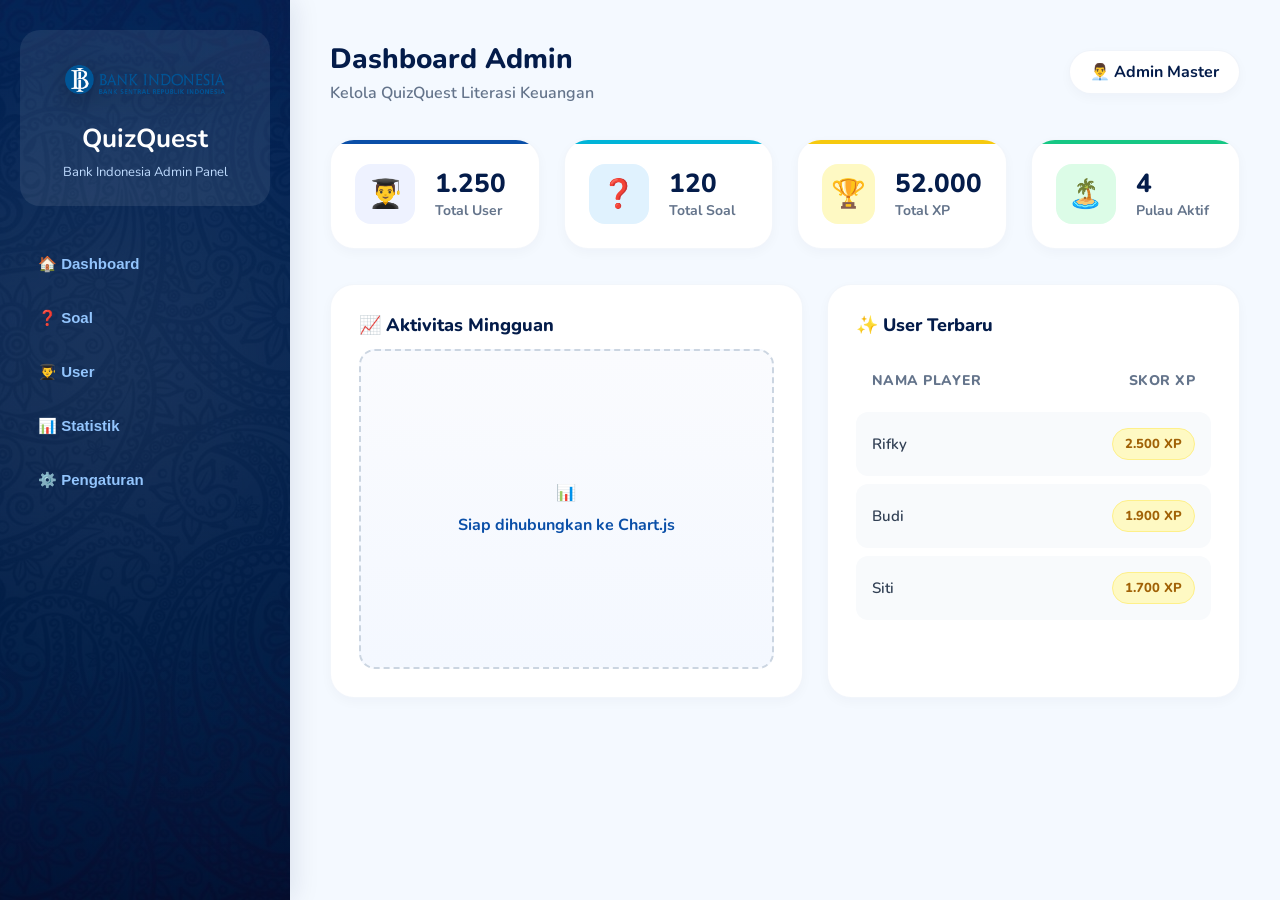
<file: admin/admin.html>
<!doctype html>
<html lang="en">
  <head>
    <meta charset="UTF-8" />
    <meta name="viewport" content="width=device-width, initial-scale=1.0" />
    <title>QuizQuest Admin Panel</title>
    <link rel="stylesheet" href="../css/admin-style.css" />
  </head>
  <body>
    <div class="admin-layout">
      <div class="mobile-header">
        <button id="menuToggle">☰</button>
        <div class="mobile-brand">
          <img src="../assets/images/bi-logo.png" alt="" />
          <span>QuizQuest Admin</span>
        </div>
      </div>

      <div class="sidebar-overlay"></div>

      <aside class="admin-sidebar">
        <div class="admin-brand">
          <img src="../assets/images/bi-logo.png" alt="BI Logo" />

          <h3>QuizQuest</h3>

          <span>Bank Indonesia Admin Panel</span>
        </div>

        <nav class="admin-nav">
          <button class="admin-menu" onclick="AdminApp.showDashboard()">🏠 Dashboard</button>
          <button class="admin-menu" onclick="AdminApp.showQuestions()">❓ Soal</button>
          <button class="admin-menu" onclick="AdminApp.showUsers()">👨‍🎓 User</button>
          <button class="admin-menu" onclick="AdminApp.showStats()">📊 Statistik</button>
          <button class="admin-menu">⚙️ Pengaturan</button>
        </nav>
      </aside>

      <main class="admin-main">
        <div id="admin-content">
          <!-- Dashboard Awal -->
        </div>
      </main>
    </div>

    <script>
      const menuToggle = document.getElementById("menuToggle");
      const sidebar = document.querySelector(".admin-sidebar");
      const overlay = document.querySelector(".sidebar-overlay");
      // menuToggle.addEventListener("click", () => {
      //   sidebar.classList.toggle("show");
      // });

      // menuToggle.addEventListener("click", () => {
      //   sidebar.classList.toggle("show");
      //   overlay.classList.toggle("show");
      // });

      menuToggle.addEventListener("click", () => {
        sidebar.classList.toggle("show");
        overlay.classList.toggle("show");
      });

      overlay.addEventListener("click", () => {
        sidebar.classList.remove("show");
        overlay.classList.remove("show");
      });
    </script>

    <script src="./admin.js"></script>
    <script src="./stats.js"></script>
    <script src="./users.js"></script>
  </body>
</html>
</file>
<file: css/admin-style.css>
@import url("https://fonts.googleapis.com/css2?family=Fredoka+One&family=Nunito:wght@400;600;700;800;900&display=swap");

/* ── CSS Variables ── */
:root {
  --blue-dark: #041c4a; /* Primary: Dark Navy BI */
  --blue-main: #0a4fa8; /* Secondary */
  --blue-light: #2979e8;
  --bg-color: #f4f9ff; /* Background */
  --card-color: #ffffff; /* Card */
  --white: #ffffff;

  /* Status Colors */
  --success: #16c784; /* Success */
  --warning: #f6c90e; /* Warning */
  --info: #00b4d8;
  --danger: #f04438;

  --shadow-sm: 0 4px 12px rgba(4, 28, 74, 0.03);
  --shadow-md: 0 10px 30px rgba(4, 28, 74, 0.06);

  --radius-xl: 24px;
  --radius-lg: 16px;
  --radius-md: 12px;
}

/* ── Reset ── */
*,
*::before,
*::after {
  box-sizing: border-box;
  margin: 0;
  padding: 0;
}

html {
  scroll-behavior: smooth;
}

body {
  font-family: "Nunito", sans-serif;
  background: var(--bg-color);
  min-height: 100vh;
  color: #334155;
  overflow-x: hidden;
  -webkit-tap-highlight-color: transparent;
}

.fredoka {
  font-family: "Fredoka One", cursive;
}

/* ==========================================
   ADMIN LAYOUT
========================================== */
.admin-layout {
  display: flex;
  min-height: 100vh;
}

/* ── SIDEBAR ── */
.admin-sidebar {
  width: 290px;
  background: linear-gradient(180deg, var(--blue-dark) 0%, #021130 100%);

  color: var(--white);

  padding: 30px 20px;

  display: flex;
  flex-direction: column;

  position: sticky;
  top: 0;

  height: 100vh;

  box-shadow: 4px 0 25px rgba(4, 28, 74, 0.1);

  z-index: 10;

  overflow: hidden;
}
.admin-sidebar.show {
  transform: translateX(0);
}

/* Motif Batik */
.admin-sidebar::before {
  content: "";

  position: absolute;
  inset: 0;

  background-image: url("../assets/bg/bg-batik.png");

  background-repeat: no-repeat;
  background-position: center;
  background-size: cover;

  opacity: 0.2;

  pointer-events: none;
}

/* Agar konten di atas batik */
.admin-sidebar > * {
  position: relative;
  z-index: 2;
}

.admin-brand {
  text-align: center;

  padding: 24px 10px;

  margin-bottom: 35px;

  background: rgba(255, 255, 255, 0.08);

  border-radius: 20px;
}

.admin-brand img {
  width: 160px;
  height: auto;

  display: block;
  margin: 0 auto 16px;

  filter: drop-shadow(0 6px 12px rgba(0, 0, 0, 0.25));
}

.admin-brand h3 {
  color: white;
  font-size: 26px;
  margin-bottom: 4px;
}

.admin-brand span {
  color: #bfdbfe;
  font-size: 13px;
}

.admin-nav {
  display: flex;
  flex-direction: column;
  gap: 8px;
}

.admin-menu {
  width: 100%;
  border: none;
  background: transparent;
  color: #93c5fd;
  text-align: left;
  padding: 14px 18px;
  border-radius: var(--radius-md);
  cursor: pointer;
  font-size: 15px;
  font-weight: 700;
  display: flex;
  align-items: center;
  gap: 12px;
  transition: all 0.3s cubic-bezier(0.4, 0, 0.2, 1);
}

.admin-menu:hover {
  background: rgba(255, 255, 255, 0.05);
  color: var(--white);
  transform: translateX(4px);
}

.admin-menu.active {
  background: linear-gradient(90deg, var(--white) 0%, #f0f7ff 100%);
  color: var(--blue-dark);
  box-shadow: 0 8px 20px rgba(0, 0, 0, 0.15);
}

/* ── MAIN CONTENT ── */
.admin-main {
  flex: 1;
  padding: 40px;
  max-width: 1400px;
  margin: 0 auto;
  width: 100%;
}

.admin-header {
  display: flex;
  justify-content: space-between;
  align-items: center;
  margin-bottom: 35px;
}

.admin-header h1 {
  color: var(--blue-dark);
  font-size: 28px;
  font-weight: 800;
}

.admin-header p {
  color: #64748b;
  margin-top: 4px;
  font-weight: 600;
}

.admin-profile {
  background: var(--white);
  padding: 10px 20px;
  border-radius: 50px;
  font-weight: 700;
  color: var(--blue-dark);
  box-shadow: var(--shadow-sm);
  border: 1px solid rgba(10, 79, 168, 0.06);
  display: flex;
  align-items: center;
  gap: 8px;
}

/* ── STATISTIK CARDS ── */
.admin-stats {
  display: grid;
  grid-template-columns: repeat(4, 1fr);
  gap: 24px;
  margin-bottom: 35px;
}

.stat-card {
  background: var(--card-color);
  border-radius: var(--radius-xl);
  padding: 24px;
  box-shadow: var(--shadow-sm);
  border: 1px solid rgba(10, 79, 168, 0.05);
  display: flex;
  align-items: center;
  gap: 20px;
  position: relative;
  overflow: hidden;
  transition: all 0.3s ease;
}

.stat-card:hover {
  transform: translateY(-5px);
  box-shadow: var(--shadow-md);
}

/* Dekorasi Garis Atas Sesuai Status */
.stat-card::before {
  content: "";
  position: absolute;
  top: 0;
  left: 0;
  width: 100%;
  height: 4px;
}
.stat-card.user::before {
  background: var(--blue-main);
}
.stat-card.soal::before {
  background: var(--info);
}
.stat-card.xp::before {
  background: var(--warning);
}
.stat-card.pulau::before {
  background: var(--success);
}

.stat-icon {
  font-size: 28px;
  width: 60px;
  height: 60px;
  border-radius: var(--radius-lg);
  display: flex;
  align-items: center;
  justify-content: center;
}

/* Background Soft untuk Ikon */
.stat-card.user .stat-icon {
  background: #eef2ff;
}
.stat-card.soal .stat-icon {
  background: #e0f2fe;
}
.stat-card.xp .stat-icon {
  background: #fef9c3;
}
.stat-card.pulau .stat-icon {
  background: #dcfce7;
}

.stat-info h2 {
  color: var(--blue-dark);
  font-size: 26px;
  font-weight: 800;
  line-height: 1.2;
}

.stat-info p {
  color: #64748b;
  font-size: 14px;
  font-weight: 700;
  margin-top: 2px;
}

/* ── GRID KONTEN ── */
.admin-content {
  display: grid;
  grid-template-columns: 1.6fr 1.4fr;
  gap: 24px;
}

.admin-card {
  background: var(--card-color);
  border-radius: var(--radius-xl);
  padding: 28px;
  box-shadow: var(--shadow-sm);
  border: 1px solid rgba(10, 79, 168, 0.05);
}

.admin-card h3 {
  color: var(--blue-dark);
  font-size: 18px;
  font-weight: 800;
  margin-bottom: 22px;
  display: flex;
  align-items: center;
  gap: 8px;
}

.chart-placeholder {
  height: 320px;
  background: linear-gradient(180deg, #fafbfe 0%, #f4f8ff 100%);
  border: 2px dashed #cbd5e1;
  border-radius: var(--radius-lg);
  display: flex;
  flex-direction: column;
  align-items: center;
  justify-content: center;
  color: var(--blue-main);
  font-weight: 700;
  gap: 10px;
}

/* ── TABEL MODERN ── */
.table-container {
  overflow-x: auto;
}

table {
  width: 100%;
  border-collapse: separate;
  border-spacing: 0 8px; /* Membuat efek baris terpisah */
}

th {
  text-align: left;
  padding: 14px 16px;
  background: transparent;
  color: #64748b;
  font-size: 14px;
  font-weight: 800;
  text-transform: uppercase;
  letter-spacing: 0.5px;
}

td {
  padding: 16px;
  background: #f8fafc;
  border: none;
  font-size: 15px;
  font-weight: 700;
  color: #334155;
  transition: all 0.2s;
}

td:first-child {
  border-radius: var(--radius-md) 0 0 var(--radius-md);
}

td:last-child {
  border-radius: 0 var(--radius-md) var(--radius-md) 0;
  text-align: right;
}

tr:hover td {
  background: #f1f5f9;
  color: var(--blue-dark);
  transform: scale(1.002);
}

/* Badge XP */
.badge-xp {
  background: #fef9c3;
  color: #a16207;
  padding: 6px 12px;
  border-radius: 50px;
  font-size: 13px;
  font-weight: 800;
  border: 1px solid #fef08a;
  display: inline-block;
}

.mobile-header {
  display: none;

  background: var(--blue-dark);

  color: white;

  padding: 14px 18px;

  align-items: center;

  justify-content: space-between;

  position: sticky;

  top: 0;

  z-index: 999;
}

.sidebar-overlay {
  position: fixed;
  inset: 0;

  background: rgba(0, 0, 0, 0.5);

  opacity: 0;
  visibility: hidden;

  transition: 0.3s ease;

  z-index: 999;
}

.sidebar-overlay.show {
  opacity: 1;
  visibility: visible;
}

.mobile-brand {
  display: flex;
  align-items: center;
  gap: 10px;
}

.mobile-brand img {
  width: 40px;
}

.mobile-brand span {
  font-weight: 800;
}

#menuToggle {
  border: none;

  background: transparent;

  color: white;

  font-size: 28px;

  cursor: pointer;
}

/* ==========================================
   RESPONSIVE DESIGN (MOBILE & TABLET)
========================================== */
@media (max-width: 1100px) {
  .admin-stats {
    grid-template-columns: repeat(2, 1fr);
  }

  .admin-content {
    grid-template-columns: 1fr;
  }
}

@media (max-width: 900px) {
  .mobile-header {
    display: flex;
  }

  .admin-layout {
    display: block;
  }

  .admin-sidebar {
    position: fixed;

    left: -100%;

    top: 0;

    width: 280px;

    height: 100vh;

    z-index: 1000;

    transition: 0.3s ease;
  }

  .admin-sidebar.show {
    left: 0;
  }

  .admin-main {
    padding: 20px;
  }

  .admin-nav {
    flex-direction: column;
  }

  .admin-header {
    flex-direction: column;
    align-items: flex-start;
    gap: 15px;
  }
}

@media (max-width: 550px) {
  .admin-stats {
    grid-template-columns: 1fr;
  }
}

/* ===========================
   ADD QUESTION PAGE
=========================== */

.question-page {
  width: 100%;
}

.page-header {
  display: flex;
  justify-content: space-between;
  align-items: center;

  margin-bottom: 25px;
}

.page-header h1 {
  color: var(--blue-dark);
  font-size: 30px;
  font-weight: 800;
}

.page-header p {
  color: #64748b;
  margin-top: 4px;
}

.btn-back {
  border: none;
  background: var(--blue-dark);
  color: white;

  padding: 12px 20px;

  border-radius: 12px;

  cursor: pointer;

  font-weight: 700;
}

.question-layout {
  display: grid;
  grid-template-columns: 1.7fr 1fr;
  gap: 24px;
}

.question-card,
.preview-card {
  background: white;

  border-radius: 24px;

  padding: 28px;

  box-shadow: var(--shadow-sm);

  border: 1px solid rgba(10, 79, 168, 0.08);
}

.card-title {
  margin-bottom: 24px;
}

.card-title h3 {
  color: var(--blue-dark);
  font-size: 20px;
}

.form-group {
  margin-bottom: 18px;
}

.form-group label {
  display: block;

  margin-bottom: 8px;

  font-weight: 700;

  color: var(--blue-dark);
}

.form-group input,
.form-group textarea,
.form-group select {
  width: 100%;

  padding: 14px 16px;

  border-radius: 14px;

  border: 2px solid #e2e8f0;

  outline: none;

  font-size: 15px;

  transition: 0.3s;
}

.form-group input:focus,
.form-group textarea:focus,
.form-group select:focus {
  border-color: var(--blue-main);
}

.option-grid {
  display: grid;

  grid-template-columns: repeat(2, 1fr);

  gap: 18px;
}

.row-2 {
  display: grid;

  grid-template-columns: repeat(2, 1fr);

  gap: 18px;
}

.button-group {
  display: flex;

  gap: 12px;

  margin-top: 24px;
}

.btn-save {
  flex: 1;

  border: none;

  background: var(--blue-dark);

  color: white;

  padding: 15px;

  border-radius: 14px;

  font-weight: 800;

  cursor: pointer;

  transition: 0.3s;
}

.btn-save:hover {
  transform: translateY(-2px);
}

.btn-reset {
  border: none;

  background: #e2e8f0;

  color: #334155;

  padding: 15px 20px;

  border-radius: 14px;

  font-weight: 800;

  cursor: pointer;
}

/* PREVIEW */

.quiz-preview {
  background: linear-gradient(180deg, #041c4a, #0a4fa8);

  color: white;

  border-radius: 20px;

  padding: 24px;
}

.badge-level {
  display: inline-block;

  background: #16c784;

  padding: 6px 14px;

  border-radius: 50px;

  font-size: 13px;

  font-weight: 800;

  margin-bottom: 16px;
}

.quiz-preview h4 {
  margin-bottom: 18px;

  line-height: 1.5;
}

.preview-option {
  background: rgba(255, 255, 255, 0.12);

  padding: 14px;

  border-radius: 12px;

  margin-bottom: 10px;

  font-weight: 700;
}

/* MOBILE */

@media (max-width: 1000px) {
  .question-layout {
    grid-template-columns: 1fr;
  }
}

@media (max-width: 700px) {
  .page-header {
    flex-direction: column;
    align-items: flex-start;
    gap: 15px;
  }

  .option-grid,
  .row-2 {
    grid-template-columns: 1fr;
  }

  .button-group {
    flex-direction: column;
  }
}

/* USER and STATISTIK */
.table-container table td {
  font-weight: 600;
  color: var(--blue-deep);
}

.admin-card h3 {
  margin-bottom: 12px;
}
/* END USER and STATISTIK */
</file>
